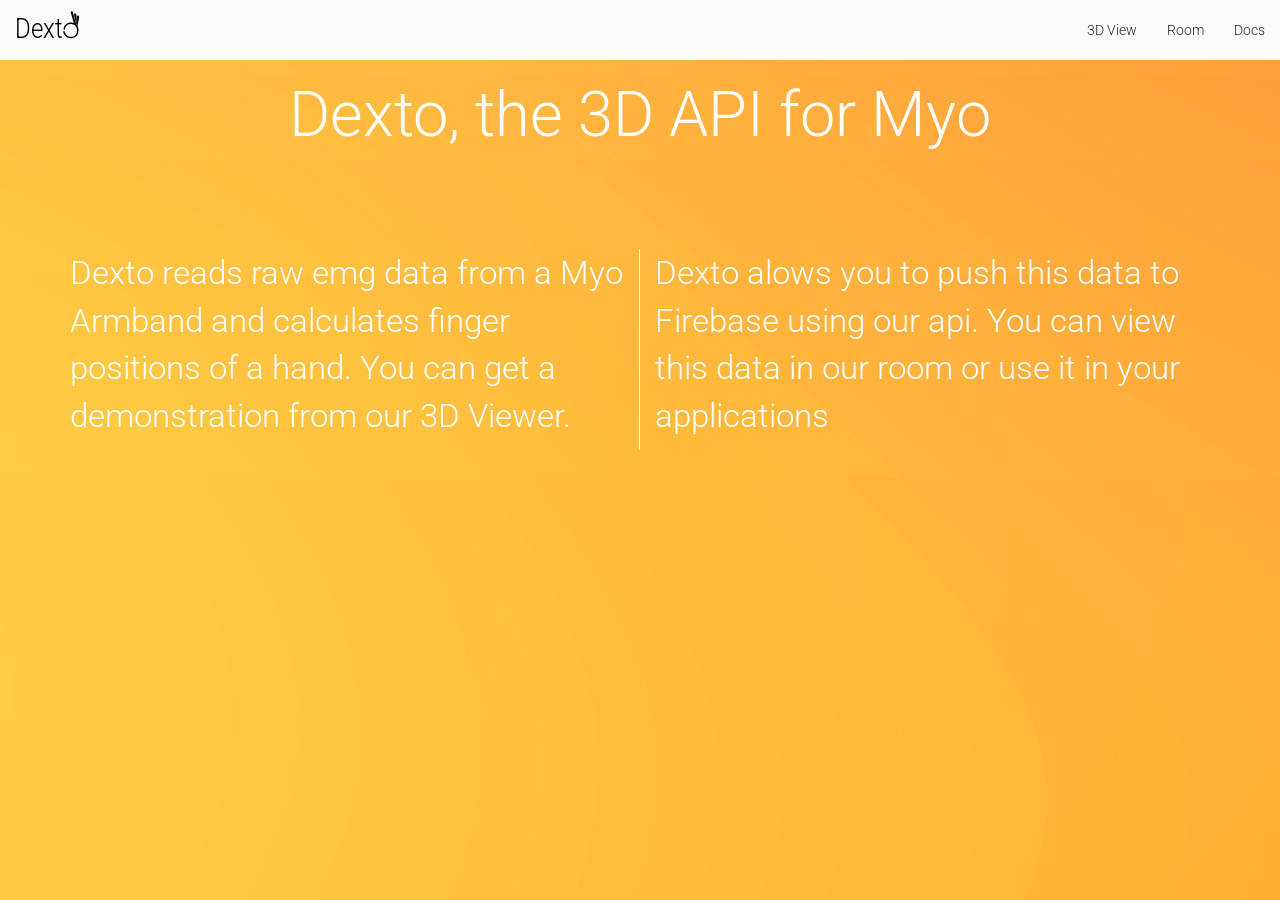
<file: index.html>
<!DOCTYPE html>
<html>
<head>
	<title>Dexto</title>
	<!-- Bootstrap Core CSS -->
	<link rel="stylesheet" href="css/bootstrap.min.css" type="text/css">
	<link rel="stylesheet" href="style/style.css" type="text/css">
	<link href="css/material-fullpalette.min.css" rel="stylesheet">
	<link href="css/ripples.min.css" rel="stylesheet">

	<!-- Custom Fonts -->
	<link href='http://fonts.googleapis.com/css?family=Roboto:400,300,100,500' rel='stylesheet' type='text/css'>
	<link href='http://fonts.googleapis.com/css?family=Titillium+Web:400,900' rel='stylesheet' type='text/css'>


	    <!-- Favicon -->
	    <link rel="apple-touch-icon" sizes="57x57" href="favicons/apple-touch-icon-57x57.png">
	    <link rel="apple-touch-icon" sizes="60x60" href="favicons/apple-touch-icon-60x60.png">
	    <link rel="apple-touch-icon" sizes="72x72" href="favicons/apple-touch-icon-72x72.png">
	    <link rel="apple-touch-icon" sizes="76x76" href="favicons/apple-touch-icon-76x76.png">
	    <link rel="apple-touch-icon" sizes="114x114" href="favicons/apple-touch-icon-114x114.png">
	    <link rel="apple-touch-icon" sizes="120x120" href="favicons/apple-touch-icon-120x120.png">
	    <link rel="apple-touch-icon" sizes="144x144" href="favicons/apple-touch-icon-144x144.png">
	    <link rel="apple-touch-icon" sizes="152x152" href="favicons/apple-touch-icon-152x152.png">
	    <link rel="apple-touch-icon" sizes="180x180" href="favicons/apple-touch-icon-180x180.png">
	    <link rel="icon" type="image/png" href="favicons/favicon-32x32.png" sizes="32x32">
	    <link rel="icon" type="image/png" href="favicons/android-chrome-192x192.png" sizes="192x192">
	    <link rel="icon" type="image/png" href="favicons/favicon-96x96.png" sizes="96x96">
	    <link rel="icon" type="image/png" href="favicons/favicon-16x16.png" sizes="16x16">
	    <link rel="manifest" href="favicons/manifest.json">
	    <meta name="msapplication-TileColor" content="#da532c">
	    <meta name="msapplication-TileImage" content="favicons/mstile-144x144.png">
	    <meta name="theme-color" content="#ffffff">

</head>
<body id="homePage">
	<div class="navbar navbar-material-grey-50">
		<div class="navbar-header">
			<button type="button" class="navbar-toggle" data-toggle="collapse" data-target=".navbar-material-light-blue-collapse">
				<span class="icon-bar"></span>
				<span class="icon-bar"></span>
				<span class="icon-bar"></span>
			</button>
			<a class="navbar-brand" href="index.html">
				<svg class="logo "width="1000" height="700" xmlns="http://www.w3.org/2000/svg">
                    <g style="pointer-events:all">
                        <title style="pointer-events: none" opacity="0.33">Layer 1</title>
                        <g transform="scale(0.75) translate(85, 120)">
                            <path id="svg_1" stroke-width="28" fill="none" transform="rotate(19.972639083862305 976.6520080566406,386.00401306152344)" stroke="#000" stroke-dasharray="none" d="M 863.881 451.986 C 907.695 534.924 996.002 522.891 1040.07 502.327 C 1084.12 481.763 1109.77 438.09 1112.87 395.911 C 1115.99 353.732 1098.48 311.887 1073.8 286.776 C 1049.12 261.665 1002.56 237.084 944.583 251.283 C 886.607 265.482 837.314 319.212 849.753 397.519"></path>
                            <rect fill="#000000" stroke-width="34.5" fill-opacity="null" x="833.8118204488372" y="393.1437904488373" width="28.51998" height="29.90532" id="svg_12" rx="100" stroke="null" stroke-dasharray="none"></rect>
                            <rect fill="#000000" stroke-width="34.5" fill-opacity="null" x="838.0596331698608" y="343.741813211441" width="29.28924" height="27.13573" id="svg_15" rx="100" stroke="null" stroke-dasharray="none" transform="rotate(-21.811731338500977 852.7042236328127,357.3096923828123) "></rect>
                            <path fill="none" stroke-width="37" id="svg_20" d="M1062.64404,276.11649C1071.87402,179.19489 1075.7218,46.11769 1077.95129,25.34825" transform="rotate(-19.12784194946289 1062.6440429687502,276.1164855957031) " stroke="#000000"></path>
                            <path fill="#000000" stroke-width="34.5" fill-opacity="null" id="svg_22" transform="rotate(-4.6022257804870605 1115.7620849609384,223.44752502441662) " d="M1090.07483,345.52222C1139.65735,152.79982 1139.91919,146.29593 1141.3197,128.37047C1142.72058,110.44506 1132.48645,103.0109 1124.94543,101.66435C1117.4043,100.31773 1105.97363,102.8904 1101.91992,125.68921L1090.07483,345.52222z" stroke="null"></path>
                            <path fill="#000000" stroke-width="34.5" fill-opacity="null" id="svg_23" transform="rotate(-16.22279167175293 1083.4732666015625,188.13410949707043) " d="M1056.44128,322.93054C1061.03247,309.26697 1098.82678,157.08517 1103.75842,132.89906C1108.69006,108.71293 1111.18469,101.87424 1110.34485,83.17556C1109.505,64.47782 1100.56714,55.53632 1093.46765,53.66569C1086.36755,51.795 1074.17139,57.56998 1069.84607,80.28957L1056.44128,322.93054z" stroke="null"></path>
                            <rect fill="#000000" stroke-width="34.5" fill-opacity="null" x="977.44415" y="19.73813" width="38.19279" height="40.82145" id="svg_24" rx="100" transform="rotate(-13.443306922912598 996.5410766601562,40.148872375488594) " stroke="null"></rect>
                        </g>
                        <text fill="#000000" stroke-width="0" stroke-opacity="null" fill-opacity="null" x="299.06222" y="423.604" id="svg_4" font-size="24" text-anchor="left" xml:space="preserve" transform="matrix(14.485477447509766,0,0,16.690256118774414,-4331.998919427395,-6589.662409633398) " stroke="#000" style="pointer-events: none">Dext</text>
                    </g>

                </svg>
				<!-- <svg class="logo" width="1100" height="550" xmlns="http://www.w3.org/2000/svg">
				<g>
				<title>background</title>
				<rect x="-1" y="-1" width="4002.015741" height="3002.011806" id="canvas_background" fill="none"/>
				<g id="canvasGrid" display="none">
				<rect id="svg_2" width="100%" height="100%" x="0" y="0" stroke-width="0" fill="url(#gridpattern)"/>
				</g>
				</g>
				<g>
				<title>Layer 1</title>
				<g transform="translate(90, 40) scale(.9)" id="svg_3">
				<path d="m784.228333,429.534729c56.002563,88.873108 132.835693,53.359619 156.224487,37.440613c23.388916,-15.919006 47.086426,-48.040588 49.683594,-85.514893c2.59729,-37.474365 -12.032837,-74.6521 -32.640381,-96.962158c-20.607666,-22.310059 -59.505493,-44.149841 -107.930664,-31.534485c-48.425171,12.615356 -74.006714,51.069641 -83.643677,103.070068" stroke="#000" id="svg_1" stroke-width="85.5" fill="none" transform="rotate(19.972639083862305 887.3317260742182,368.4058837890628) "/>
				<rect fill="#000000" stroke-width="34.5" fill-opacity="null" x="727.483377" y="354.750925" width="86.52987" height="83.91451" id="svg_12" rx="100"/>
				<rect fill="#000000" stroke-width="34.5" fill-opacity="null" x="735.175667" y="270.904835" width="87.2991" height="83.14528" id="svg_15" rx="100"/>
				<path fill="none" stroke-width="83.5" id="svg_20" d="m962.427551,288.844482c9.22998,-96.922058 13.077759,-229.999725 15.307251,-250.769165" transform="rotate(-20.608362197875977 962.427551269531,288.8444824218751) " stroke="#000000"/>
				<path fill="#000000" stroke-width="34.5" fill-opacity="null" id="svg_22" transform="rotate(-4.6022257804870605 1040.8013916015625,204.6736145019539) " d="m1010.857117,337.707764c57.799133,-210.024719 58.104309,-217.112518 59.737122,-236.647339c1.632813,-19.53479 -10.297119,-27.636383 -19.088013,-29.103851c-8.790649,-1.467499 -22.115601,1.33609 -26.841064,26.181824l-13.808044,239.569366z" stroke="null"/>
				<path fill="#000000" stroke-width="34.5" fill-opacity="null" id="svg_23" transform="rotate(-21.893924713134766 1005.001647949219,172.45169067382818) " stroke="null" d="m963.479919,308.930237c7.05188,-13.834045 65.105042,-167.915009 72.679993,-192.403015c7.574951,-24.488007 11.406982,-31.412018 10.117065,-50.343994c-1.290039,-18.931 -15.019043,-27.984039 -25.924011,-29.878021c-10.906128,-1.894012 -29.639038,3.953003 -36.283081,26.956024l-20.589966,245.669006z"/>
				<rect fill="#000000" stroke-width="34.5" fill-opacity="null" x="846.875177" y="9.145515" width="83.00902" height="76.40275" id="svg_24" rx="100" transform="rotate(-6.823371410369873 888.379699707031,47.34689331054667) "/>
				</g>
				<text fill="#000000" stroke-width="0" stroke-opacity="null" fill-opacity="null" x="298.910397" y="423.544088" id="svg_4" font-size="24" font-weight="900" font-family="'Titillium Web', sans-serif" text-anchor="left" xml:space="preserve" transform="matrix(14.485477447509766,0,0,16.690256118774414,-4331.998919427395,-6589.662409633398) " stroke="#000">Dext</text>
				</g>
				</svg> -->
				<div class="ripple-wrapper"></div>
			</a>
		</div>
		<div class="navbar-collapse collapse navbar-material-light-blue-collapse">
			<ul class="nav navbar-nav navbar-right">
				<li><a href="html/model.html">3D View</a></li>
				<li><a href="html/room.html">Room</a></li>
				<li><a href="html/docs.html">Docs</a></li>
			</ul>
		</div>
	</div>


	<div class="container description">
		<div class="row">
			<h1 id ="title-text">Dexto, the 3D API for Myo</h1>
		</div>
		<div class="homeinfo row" id="info-section">

			<div class=" sec1 col-md-6">
				<div class="leftsec">
					<p id="content">Dexto reads raw emg data from a Myo Armband and calculates finger positions of a hand. You can get a demonstration from our 3D Viewer.</p>
				</div>
			</div>

			<div class="col-md-6">
				<div class="rightsec">
					<p id="content">Dexto alows you to push this data to Firebase using our api. You can view this data in our room or use it in your applications</p>
				</div>
			</div>

		</div>
	</div>

	<!-- Libraries -->
	<script src="lib/jquery.min.js"></script>
	<script src="lib/bootstrap.min.js"></script>

	<!-- Material Design for Bootstrap -->
	<script src="js/material.min.js"></script>
	<script src="js/ripples.min.js"></script>
	<script>
	$.material.init();
	</script>


</body>
</html>
</file>
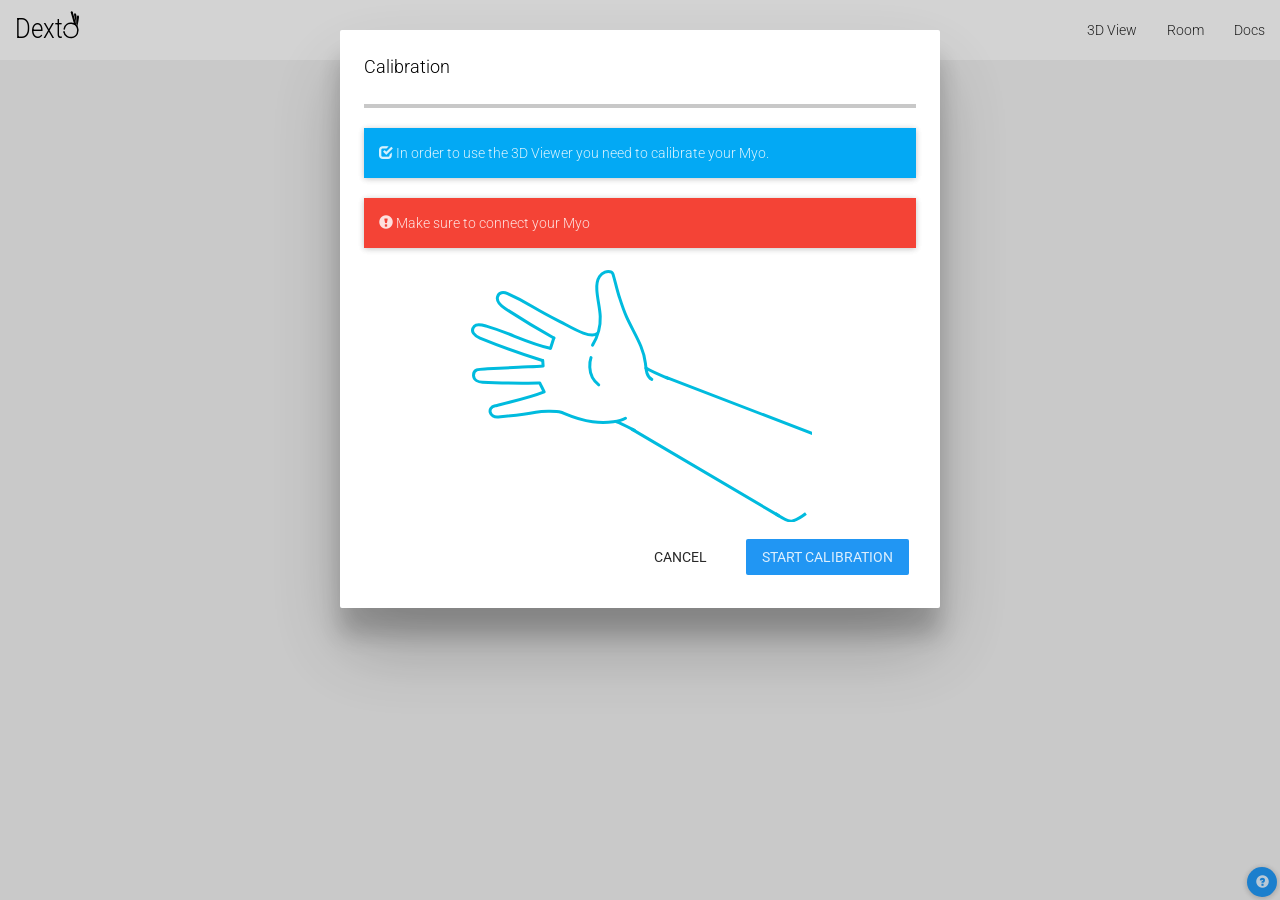
<file: html/Model.html>
<html>

<head>
    <title>Dexto</title>
    <!-- Bootstrap Core CSS -->
    <link rel="stylesheet" href="../css/bootstrap.min.css" type="text/css">
    <link href="../css/material-fullpalette.min.css" rel="stylesheet">
    <link href="../css/ripples.min.css" rel="stylesheet">

    <!-- Plugin CSS -->
    <link href='http://fonts.googleapis.com/css?family=Roboto:400,300,100,500' rel='stylesheet' type='text/css'>
    <link rel="stylesheet" href="../css/animate.min.css" type="text/css">

    <!-- Custom CSS -->
    <link rel="stylesheet" href="../style/model.css" type="text/css">


    <!-- Favicon -->
    <link rel="apple-touch-icon" sizes="57x57" href="../favicons/apple-touch-icon-57x57.png">
    <link rel="apple-touch-icon" sizes="60x60" href="../favicons/apple-touch-icon-60x60.png">
    <link rel="apple-touch-icon" sizes="72x72" href="../favicons/apple-touch-icon-72x72.png">
    <link rel="apple-touch-icon" sizes="76x76" href="../favicons/apple-touch-icon-76x76.png">
    <link rel="apple-touch-icon" sizes="114x114" href="../favicons/apple-touch-icon-114x114.png">
    <link rel="apple-touch-icon" sizes="120x120" href="../favicons/apple-touch-icon-120x120.png">
    <link rel="apple-touch-icon" sizes="144x144" href="../favicons/apple-touch-icon-144x144.png">
    <link rel="apple-touch-icon" sizes="152x152" href="../favicons/apple-touch-icon-152x152.png">
    <link rel="apple-touch-icon" sizes="180x180" href="../favicons/apple-touch-icon-180x180.png">
    <link rel="icon" type="image/png" href="../favicons/favicon-32x32.png" sizes="32x32">
    <link rel="icon" type="image/png" href="../favicons/android-chrome-192x192.png" sizes="192x192">
    <link rel="icon" type="image/png" href="../favicons/favicon-96x96.png" sizes="96x96">
    <link rel="icon" type="image/png" href="../favicons/favicon-16x16.png" sizes="16x16">
    <link rel="manifest" href="../favicons/manifest.json">
    <meta name="msapplication-TileColor" content="#da532c">
    <meta name="msapplication-TileImage" content="../favicons/mstile-144x144.png">
    <meta name="theme-color" content="#ffffff">

</head>

<body>
    <div class="navbar navbar-material-grey-50">
        <div class="navbar-header">
            <button type="button" class="navbar-toggle" data-toggle="collapse" data-target=".navbar-material-light-blue-collapse">
                <span class="icon-bar"></span>
                <span class="icon-bar"></span>
                <span class="icon-bar"></span>
            </button>
            <a class="navbar-brand" href="../index.html">
                <svg class="logo "width="1000" height="700" xmlns="http://www.w3.org/2000/svg">
                    <g style="pointer-events:all">
                        <title style="pointer-events: none" opacity="0.33">Layer 1</title>
                        <g transform="scale(0.75) translate(85, 120)">
                            <path id="svg_1" stroke-width="28" fill="none" transform="rotate(19.972639083862305 976.6520080566406,386.00401306152344)" stroke="#000" stroke-dasharray="none" d="M 863.881 451.986 C 907.695 534.924 996.002 522.891 1040.07 502.327 C 1084.12 481.763 1109.77 438.09 1112.87 395.911 C 1115.99 353.732 1098.48 311.887 1073.8 286.776 C 1049.12 261.665 1002.56 237.084 944.583 251.283 C 886.607 265.482 837.314 319.212 849.753 397.519"></path>
                            <rect fill="#000000" stroke-width="34.5" fill-opacity="null" x="833.8118204488372" y="393.1437904488373" width="28.51998" height="29.90532" id="svg_12" rx="100" stroke="null" stroke-dasharray="none"></rect>
                            <rect fill="#000000" stroke-width="34.5" fill-opacity="null" x="838.0596331698608" y="343.741813211441" width="29.28924" height="27.13573" id="svg_15" rx="100" stroke="null" stroke-dasharray="none" transform="rotate(-21.811731338500977 852.7042236328127,357.3096923828123) "></rect>
                            <path fill="none" stroke-width="37" id="svg_20" d="M1062.64404,276.11649C1071.87402,179.19489 1075.7218,46.11769 1077.95129,25.34825" transform="rotate(-19.12784194946289 1062.6440429687502,276.1164855957031) " stroke="#000000"></path>
                            <path fill="#000000" stroke-width="34.5" fill-opacity="null" id="svg_22" transform="rotate(-4.6022257804870605 1115.7620849609384,223.44752502441662) " d="M1090.07483,345.52222C1139.65735,152.79982 1139.91919,146.29593 1141.3197,128.37047C1142.72058,110.44506 1132.48645,103.0109 1124.94543,101.66435C1117.4043,100.31773 1105.97363,102.8904 1101.91992,125.68921L1090.07483,345.52222z" stroke="null"></path>
                            <path fill="#000000" stroke-width="34.5" fill-opacity="null" id="svg_23" transform="rotate(-16.22279167175293 1083.4732666015625,188.13410949707043) " d="M1056.44128,322.93054C1061.03247,309.26697 1098.82678,157.08517 1103.75842,132.89906C1108.69006,108.71293 1111.18469,101.87424 1110.34485,83.17556C1109.505,64.47782 1100.56714,55.53632 1093.46765,53.66569C1086.36755,51.795 1074.17139,57.56998 1069.84607,80.28957L1056.44128,322.93054z" stroke="null"></path>
                            <rect fill="#000000" stroke-width="34.5" fill-opacity="null" x="977.44415" y="19.73813" width="38.19279" height="40.82145" id="svg_24" rx="100" transform="rotate(-13.443306922912598 996.5410766601562,40.148872375488594) " stroke="null"></rect>
                        </g>
                        <text fill="#000000" stroke-width="0" stroke-opacity="null" fill-opacity="null" x="299.06222" y="423.604" id="svg_4" font-size="24" text-anchor="left" xml:space="preserve" transform="matrix(14.485477447509766,0,0,16.690256118774414,-4331.998919427395,-6589.662409633398) " stroke="#000" style="pointer-events: none">Dext</text>
                    </g>

                </svg>
                <!-- <svg class="logo" width="1100" height="550" xmlns="http://www.w3.org/2000/svg">
                <g>
                <title>background</title>
                <rect x="-1" y="-1" width="4002.015741" height="3002.011806" id="canvas_background" fill="none"/>
                <g id="canvasGrid" display="none">
                <rect id="svg_2" width="100%" height="100%" x="0" y="0" stroke-width="0" fill="url(#gridpattern)"/>
                </g>
                </g>
                <g>
                <title>Layer 1</title>
                <g transform="translate(90, 40) scale(.9)" id="svg_3">
                <path d="m784.228333,429.534729c56.002563,88.873108 132.835693,53.359619 156.224487,37.440613c23.388916,-15.919006 47.086426,-48.040588 49.683594,-85.514893c2.59729,-37.474365 -12.032837,-74.6521 -32.640381,-96.962158c-20.607666,-22.310059 -59.505493,-44.149841 -107.930664,-31.534485c-48.425171,12.615356 -74.006714,51.069641 -83.643677,103.070068" stroke="#000" id="svg_1" stroke-width="85.5" fill="none" transform="rotate(19.972639083862305 887.3317260742182,368.4058837890628) "/>
                <rect fill="#000000" stroke-width="34.5" fill-opacity="null" x="727.483377" y="354.750925" width="86.52987" height="83.91451" id="svg_12" rx="100"/>
                <rect fill="#000000" stroke-width="34.5" fill-opacity="null" x="735.175667" y="270.904835" width="87.2991" height="83.14528" id="svg_15" rx="100"/>
                <path fill="none" stroke-width="83.5" id="svg_20" d="m962.427551,288.844482c9.22998,-96.922058 13.077759,-229.999725 15.307251,-250.769165" transform="rotate(-20.608362197875977 962.427551269531,288.8444824218751) " stroke="#000000"/>
                <path fill="#000000" stroke-width="34.5" fill-opacity="null" id="svg_22" transform="rotate(-4.6022257804870605 1040.8013916015625,204.6736145019539) " d="m1010.857117,337.707764c57.799133,-210.024719 58.104309,-217.112518 59.737122,-236.647339c1.632813,-19.53479 -10.297119,-27.636383 -19.088013,-29.103851c-8.790649,-1.467499 -22.115601,1.33609 -26.841064,26.181824l-13.808044,239.569366z" stroke="null"/>
                <path fill="#000000" stroke-width="34.5" fill-opacity="null" id="svg_23" transform="rotate(-21.893924713134766 1005.001647949219,172.45169067382818) " stroke="null" d="m963.479919,308.930237c7.05188,-13.834045 65.105042,-167.915009 72.679993,-192.403015c7.574951,-24.488007 11.406982,-31.412018 10.117065,-50.343994c-1.290039,-18.931 -15.019043,-27.984039 -25.924011,-29.878021c-10.906128,-1.894012 -29.639038,3.953003 -36.283081,26.956024l-20.589966,245.669006z"/>
                <rect fill="#000000" stroke-width="34.5" fill-opacity="null" x="846.875177" y="9.145515" width="83.00902" height="76.40275" id="svg_24" rx="100" transform="rotate(-6.823371410369873 888.379699707031,47.34689331054667) "/>
                </g>
                <text fill="#000000" stroke-width="0" stroke-opacity="null" fill-opacity="null" x="298.910397" y="423.544088" id="svg_4" font-size="24" font-weight="900" font-family="'Titillium Web', sans-serif" text-anchor="left" xml:space="preserve" transform="matrix(14.485477447509766,0,0,16.690256118774414,-4331.998919427395,-6589.662409633398) " stroke="#000">Dext</text>
                </g>
                </svg> -->
                <div class="ripple-wrapper"></div>
            </a>
        </div>
        <div class="navbar-collapse collapse navbar-material-light-blue-collapse">
            <ul class="nav navbar-nav navbar-right">
                <li><a href="">3D View</a></li>
                <li><a href="../html/room.html">Room</a></li>
                <li><a href="../html/docs.html">Docs</a></li>
            </ul>
        </div>
    </div>

    <div class="modal fade" id="startModal" tabindex="-1" role="dialog" aria-labelledby="startModalLabel">
        <div class="modal-dialog" role="document">
            <div class="modal-content">
                <div class="modal-header">

                    <h4 class="modal-title" id="startModalLabel">Calibration</h4>
                </div>
                <div class="modal-body">
                    <div id="totalProg" class="progress">
                        <div id="progress" class="progress-bar" role="progressbar" aria-valuenow="60" aria-valuemin="0" aria-valuemax="100" style="width: 0%;">
                            <span class="sr-only">0% Complete</span>
                        </div>
                    </div>
                    <div class="alert alert-info shadow-z-1" role="alert">
                        <span class="glyphicon glyphicon-check" aria-hidden="true"></span>
                        <span class="sr-only">Error:</span> In order to use the 3D Viewer you need to calibrate your Myo.
                    </div>
                    <div id="myo-connect" class="alert alert-danger shadow-z-1" role="alert">
                        <span id="myo-connect-icon" class="glyphicon glyphicon-exclamation-sign" aria-hidden="true"></span>
                        <span class="sr-only">Error:</span>
                        <span class="myo-connect-desc">Make sure to connect your Myo</span>
                    </div>

                    <center>
                        <svg width="343" height="254" xmlns="http://www.w3.org/2000/svg">
                            <!-- Created with Method Draw - http://github.com/duopixel/Method-Draw/ -->

                            <g>
                                <title>background</title>
                                <rect x="-1" y="-1" width="345" height="256" id="canvas_background" fill="none"/>
                            </g>
                            <g>
                                <title>Layer 1</title>
                                <path id="svg_28" d="m182.83943,111.42042c-5.5,-2.6 -5.79999,-10.1 -6.40002,-16.1c-1.79999,-16.9 -12.29999,-31.40003 -19.09998,-46.90002c-2.90002,-6.5 -5,-13.20001 -7.20001,-20c-2,-5.89999 -4.39996,-16.70001 -6,-21.80002c-0.70001,-2 -1.59998,-2.39999 -1.59998,-2.39999c-4.20001,-2 -9.40002,0.39999 -12,4.30002c-2.60004,3.89999 -3.00002,8.79999 -2.7,13.5c0.49998,8.89999 2.99999,17.5 3.40002,26.29999c0.39995,10.1 -2.40001,20.1 -7.70004,28.79998" stroke-miterlimit="10" stroke-linejoin="round" stroke-linecap="round" stroke-width="3" stroke="#00BBDE" fill="none"/>
                                <path id="svg_29" d="m84.83942,70.02042c-16.2,-9.10001 -32.8,-19.10001 -48.39999,-29.29999c-3.9,-2.60001 -9.10001,-6.30002 -8,-11.5c1.29999,-5.20001 6,-5.40002 10.19998,-3.5c8.60001,3.79999 17.10001,8.19998 25.5,13.19998c9,5.4 16.5,9.30002 27.30001,14.9c11.19997,5.80001 29.89999,17.40002 36.59999,11.80001" stroke-miterlimit="10" stroke-linejoin="round" stroke-linecap="round" stroke-width="3" stroke="#00BBDE" fill="none"/>
                                <path id="svg_30" d="m84.83942,70.02042c-0.8,2.20001 -2.5,8.10001 -3.3,10.20001" stroke-miterlimit="10" stroke-linejoin="round" stroke-linecap="round" stroke-width="3" stroke="#00BBDE" fill="none"/>
                                <path id="svg_31" d="m81.13942,80.22044c-22.10002,-4.8 -41.7,-15.8 -63.8,-22.10001c-3.30002,-0.89999 -9.40002,-2.69998 -12,0.10001c-4.70001,5.20001 0.5,9.70002 5.59998,11.79999c20.70001,8.40002 41.20001,15.80003 62.5,22.5" stroke-miterlimit="10" stroke-linejoin="round" stroke-linecap="round" stroke-width="3" stroke="#00BBDE" fill="none"/>
                                <path id="svg_32" d="m73.73944,92.62041c0.1,1.30003 0.29996,4.10001 0.39999,5.4c-8.39996,0.80002 -16.7,0.70001 -24.79999,1.20001c-10.20001,0.70001 -25.79999,1.39999 -30.79999,1.60001c-7.30001,0.29998 -14.40002,-0.5 -14,6.89999c0.29999,4.39999 4.79999,6.29999 9,6.5c20.5,1.29999 38.3,0.89999 55.7,0.89999l1.6,0c1,2.20002 3.3,6.5 4.3,8.80003c-15.79999,6.39999 -43.5,12.39999 -49.09998,13.89999c-8.40002,2 -5.40002,12.19998 3.4,11.19998c13.6,-1.3 23.79999,-2.19998 37.4,-4.8c8.10001,-1.60001 21.29998,-1 25.20002,0c2.09998,0.5 15.3,7.5 31.5,9.5c16.20004,2.10002 28.39995,-1 32.89999,-3.5" stroke-miterlimit="10" stroke-linejoin="round" stroke-linecap="round" stroke-width="3" stroke="#00BBDE" fill="none"/>
                                <path id="svg_33" d="m199.43941,110.52042c-9.5,-3.89999 -18.59998,-8.10001 -22.5,-10.5" stroke-miterlimit="10" stroke-linejoin="round" stroke-linecap="round" stroke-width="3" fill="none" stroke="#00BBDE"/>
                                <path id="svg_34" d="m147.53944,153.92041c3.29999,0.89999 11.40001,5.10001 18.20001,8.60001" stroke-miterlimit="10" stroke-linejoin="round" stroke-linecap="round" stroke-width="3" stroke="#00BBDE" fill="none"/>
                                <path id="svg_35" d="m122.03944,89.62041c0,0 -5.89999,16.60001 7.70005,27.30003" stroke-miterlimit="10" stroke-linejoin="round" stroke-linecap="round" stroke-width="3" stroke="#00BBDE" fill="none"/>
                                <line transform="rotate(-0.802534282207489 236.3394317626969,204.5204162597661) " stroke-linecap="round" stroke-linejoin="round" id="svg_44" y2="248.64771" x2="308.90782" y1="160.39314" x1="163.77102" fill-opacity="null" stroke-opacity="null" stroke-width="3" fill="none" stroke="#00BBDE"/>
                                <line transform="rotate(-0.802534282207489 270.3394165039063,137.5204162597644) " stroke-linecap="round" stroke-linejoin="round" id="svg_46" y2="166.6492" x2="343.11791" y1="108.39166" x1="197.56093" fill-opacity="null" stroke-opacity="null" stroke-width="3" fill="none" stroke="#00BBDE"/>
                                <path id="svg_3" d="m306.52655,245.20975c4,3 13,9 17,8c4,-1 6.84818,-2.21956 13.5,-7" fill-opacity="null" stroke-opacity="null" stroke-width="3" stroke="#00BBDE" fill="none" transform="rotate(-1.7782862186431885 315.0265502929663,249.26528930663994) "/>
                            </g>
                            <g class="myoStart">
                                <title>Layer 2</title>
                                <g transform="rotate(-22.668537139892578 266.3624572753907,171.6850738525391) " id="svg_1" stroke="null">
                                    <path fill="none" stroke-width="3" stroke-linecap="round" stroke-linejoin="round" stroke-miterlimit="10" d="m260.72644,169.74007c5.55014,1.07527 5.07462,8.33253 -0.57489,8.77373c-5.55008,-1.07532 -5.132,-8.28145 0.57489,-8.77373z" id="svg_2" stroke="#00BBDE"/>
                                    <g transform="matrix(0.9310254768758562,0.30341844876503754,-0.30578573629166794,0.9238177992872552,68.87476159977444,-73.25795158138024) " id="svg_4" stroke="null">
                                        <g transform="matrix(0.39240928503939787,-0.6821318691779974,0.6712029906920159,0.3987986984544735,46.77552171978908,299.9677520991358) " id="svg_5" stroke="null">
                                            <g id="svg_6" stroke="null">
                                                <path fill="none" stroke-width="3" stroke-linecap="round" stroke-linejoin="round" stroke-miterlimit="10" d="m290.27402,206.70255c-1.60004,0 -11.29999,0 -15.89996,0l-4.60004,0" id="svg_7" stroke="#0e0e0e"/>
                                                <path fill="none" stroke-width="3" stroke-linecap="round" stroke-linejoin="round" stroke-miterlimit="10" d="m313.27402,202.10254c0,3.39996 1.20001,4.10001 3.39996,4.10001s13.30005,-0.5 16,-0.60001c2.60004,-0.10004 3.10004,-2.40002 2.90002,-4.89999c-0.10001,-2.50003 -1.90002,-22.40001 -1.90002,-22.40001l0,-16.89996c0,0 2,-21.90009 2,-25.00008c0,-3.10005 -1.49994,-4 -2.79999,-4.10005c-1.20001,-0.10001 -14.69995,-0.7 -17.09998,-0.79999c-2.39996,-0.09998 -2.70001,1.40002 -2.70001,2.79999l0.20001,67.80008l0,0l0,0.00003l0,-0.00002z" id="svg_8" stroke="#0e0e0e"/>
                                                <line fill="none" stroke-width="3" stroke-linecap="round" stroke-linejoin="round" stroke-miterlimit="10" x1="290.87395" y1="131.00255" x2="290.87395" y2="206.70255" id="svg_9" stroke="#0e0e0e"/>
                                                <path fill="none" stroke-width="3" stroke-linecap="round" stroke-linejoin="round" stroke-miterlimit="10" d="m315.47403,131.60243c0,0 -8.89996,0.20004 -9.79999,0.20004c-0.90002,0 -2.40002,0 -2.5,3.60001l-3,7.79999c0,0 -3.20001,0.70004 -5.40002,-3.2c-0.39996,-0.8 -0.69995,-3.89996 -0.69995,-5.19998s-1.10004,-3.80002 -4,-3.80002c-1.70001,0 -11.5,0 -15.80005,0l-4.5,0" id="svg_10" stroke="#0e0e0e"/>
                                                <line fill="none" stroke-width="3" stroke-linecap="round" stroke-linejoin="round" stroke-miterlimit="10" x1="290.87395" y1="131.00255" x2="290.87395" y2="205.10255" id="svg_11" stroke="#0e0e0e"/>
                                            </g>
                                        </g>
                                        <path fill="none" stroke-width="3" stroke-linecap="round" stroke-linejoin="round" stroke-miterlimit="10" d="m308.60968,167.79643c0,0 -5.48752,8.91284 -6.14328,9.89615c-0.65573,0.98332 -3.18976,-0.24768 -4.37009,-0.85744s-7.89334,-3.50003 -7.89334,-3.50003l2.8035,6.24213" id="svg_12" stroke="#0e0e0e"/>
                                    </g>
                                    <g id="svg_13" transform="matrix(0.5739292375989248,-0.5111013456600678,0.5029601308504749,0.5720727062070587,-15.394199785368869,215.7421302331087) " stroke="null">
                                        <g id="svg_14" stroke="null">
                                            <g id="svg_15" stroke="null">
                                                <path fill="none" stroke-width="3" stroke-linecap="round" stroke-linejoin="round" stroke-miterlimit="10" d="m286.96201,240.47725c1.60004,0 11.29999,0 15.90002,0l4.5,0" id="svg_16" stroke="#0e0e0e"/>
                                                <path fill="none" stroke-width="3" stroke-linecap="round" stroke-linejoin="round" stroke-miterlimit="10" d="m264.06204,235.87724c0,3.39996 -1.20001,4.10001 -3.39996,4.10001s-13.29991,-0.5 -15.99986,-0.60001c-2.60004,-0.10004 -3.10005,-2.40002 -2.90001,-4.89999c0.09998,-2.50003 1.90001,-22.40001 1.90001,-22.40001l0,-16.89995c0,0 -2,-21.89999 -2,-25c0,-3.10005 1.5,-4 2.79999,-4.10005c1.20001,-0.10002 14.69987,-0.7 17.09984,-0.79999c2.39996,-0.09999 2.70001,1.40001 2.70001,2.79999l-0.20001,67.80002l0,0l0,0l0,-0.00002z" id="svg_17" stroke="#0e0e0e"/>
                                                <line fill="none" stroke-width="3" stroke-linecap="round" stroke-linejoin="round" stroke-miterlimit="10" x1="286.36199" y1="164.77724" x2="286.36199" y2="240.47724" id="svg_18" stroke="#0e0e0e"/>
                                                <path fill="none" stroke-width="3" stroke-linecap="round" stroke-linejoin="round" stroke-miterlimit="10" d="m261.76205,165.37721c0,0 8.90002,0.20004 9.79999,0.20004c0.90002,0 2.40002,0 2.5,3.60001l3,7.79999c0,0 3.20001,0.70001 5.40002,-3.2c0.39996,-0.8 0.69995,-3.89996 0.69995,-5.19998s1.10004,-3.80002 4,-3.80002c1.70001,0 11.50006,0 15.80005,0l4.5,0" id="svg_19" stroke="#0e0e0e"/>
                                                <line fill="none" stroke-width="3" stroke-linecap="round" stroke-linejoin="round" stroke-miterlimit="10" x1="286.36199" y1="164.77724" x2="286.36199" y2="238.87724" id="svg_20" stroke="#0e0e0e"/>
                                            </g>
                                        </g>
                                        <path fill="none" stroke-width="3" stroke-linecap="round" stroke-linejoin="round" stroke-miterlimit="10" d="m262.86203,240.07726c0,0 13.29999,-0.39998 14.79999,-0.5c1.5,-0.10002 1.80005,-3.69998 1.90002,-5.39998c0.09998,-1.69998 1.29999,-11 1.29999,-11l5,7.09999" id="svg_21" stroke="#0e0e0e"/>
                                    </g>
                                </g>
                            </g>
                        </svg>
                    </center>
                    <div class="modal-footer">
                        <!--<button type="button" class="btn btn-default" data-dismiss="modal">Close</button>-->
                        <a id="cancel" href="../index.html" type="button" class="btn btn-primart">Cancel</a>
                        <button id="startCalib" type="button" class="btn btn-material-blue"><a title="Please connect your Myo" style="text-decoration: none; color: rgba(255,255,255,0.84)">Start Calibration</a></button>
                    </div>
                </div>
            </div>
        </div>
    </div>

    <div class="modal fade" id="calibModal" tabindex="-1" role="dialog" aria-labelledby="calibModalLabel">
        <div class="modal-dialog" role="document">
            <div class="modal-content">
                <div class="modal-header">

                    <h4 class="modal-title" id="calibModalLabel">Calibration</h4>
                </div>
                <div class="modal-body">
                    <h5 id="progTxt">Calibration Progress</h5>
                    <div id="totalProg" class="progress">
                        <div id="progress" class="progress-bar" role="progressbar" aria-valuenow="60" aria-valuemin="0" aria-valuemax="100" style="width: 0%;">
                            <span class="sr-only">0% Complete</span>
                        </div>
                    </div>
                    <div class="alert alert-info shadow-z-1" role="alert">
                        <span id="calibText">Make your hand flat and raise it above any surfaces then wait a few seconds</span>
                    </div>
                    <div id="myo-connect-calib" class="alert alert-danger shadow-z-1" role="alert">
                        <span class="glyphicon glyphicon-exclamation-sign" aria-hidden="true"></span>
                        <span class="sr-only">Error:</span> Make sure to connect your Myo
                    </div>
                </div>
                <center>
                    <svg width="343" height="254" xmlns="http://www.w3.org/2000/svg">
                        <!-- Created with Method Draw - http://github.com/duopixel/Method-Draw/ -->

                        <g>
                            <title>background</title>
                            <rect x="-1" y="-1" width="345" height="256" id="canvas_background" fill="none"/>
                        </g>
                        <g>
                            <title>Layer 1</title>
                            <path id="svg_28" d="m182.83943,111.42042c-5.5,-2.6 -5.79999,-10.1 -6.40002,-16.1c-1.79999,-16.9 -12.29999,-31.40003 -19.09998,-46.90002c-2.90002,-6.5 -5,-13.20001 -7.20001,-20c-2,-5.89999 -4.39996,-16.70001 -6,-21.80002c-0.70001,-2 -1.59998,-2.39999 -1.59998,-2.39999c-4.20001,-2 -9.40002,0.39999 -12,4.30002c-2.60004,3.89999 -3.00002,8.79999 -2.7,13.5c0.49998,8.89999 2.99999,17.5 3.40002,26.29999c0.39995,10.1 -2.40001,20.1 -7.70004,28.79998" stroke-miterlimit="10" stroke-linejoin="round" stroke-linecap="round" stroke-width="3" stroke="#00BBDE" fill="none"/>
                            <path id="svg_29" d="m84.83942,70.02042c-16.2,-9.10001 -32.8,-19.10001 -48.39999,-29.29999c-3.9,-2.60001 -9.10001,-6.30002 -8,-11.5c1.29999,-5.20001 6,-5.40002 10.19998,-3.5c8.60001,3.79999 17.10001,8.19998 25.5,13.19998c9,5.4 16.5,9.30002 27.30001,14.9c11.19997,5.80001 29.89999,17.40002 36.59999,11.80001" stroke-miterlimit="10" stroke-linejoin="round" stroke-linecap="round" stroke-width="3" stroke="#00BBDE" fill="none"/>
                            <path id="svg_30" d="m84.83942,70.02042c-0.8,2.20001 -2.5,8.10001 -3.3,10.20001" stroke-miterlimit="10" stroke-linejoin="round" stroke-linecap="round" stroke-width="3" stroke="#00BBDE" fill="none"/>
                            <path id="svg_31" d="m81.13942,80.22044c-22.10002,-4.8 -41.7,-15.8 -63.8,-22.10001c-3.30002,-0.89999 -9.40002,-2.69998 -12,0.10001c-4.70001,5.20001 0.5,9.70002 5.59998,11.79999c20.70001,8.40002 41.20001,15.80003 62.5,22.5" stroke-miterlimit="10" stroke-linejoin="round" stroke-linecap="round" stroke-width="3" stroke="#00BBDE" fill="none"/>
                            <path id="svg_32" d="m73.73944,92.62041c0.1,1.30003 0.29996,4.10001 0.39999,5.4c-8.39996,0.80002 -16.7,0.70001 -24.79999,1.20001c-10.20001,0.70001 -25.79999,1.39999 -30.79999,1.60001c-7.30001,0.29998 -14.40002,-0.5 -14,6.89999c0.29999,4.39999 4.79999,6.29999 9,6.5c20.5,1.29999 38.3,0.89999 55.7,0.89999l1.6,0c1,2.20002 3.3,6.5 4.3,8.80003c-15.79999,6.39999 -43.5,12.39999 -49.09998,13.89999c-8.40002,2 -5.40002,12.19998 3.4,11.19998c13.6,-1.3 23.79999,-2.19998 37.4,-4.8c8.10001,-1.60001 21.29998,-1 25.20002,0c2.09998,0.5 15.3,7.5 31.5,9.5c16.20004,2.10002 28.39995,-1 32.89999,-3.5" stroke-miterlimit="10" stroke-linejoin="round" stroke-linecap="round" stroke-width="3" stroke="#00BBDE" fill="none"/>
                            <path id="svg_33" d="m199.43941,110.52042c-9.5,-3.89999 -18.59998,-8.10001 -22.5,-10.5" stroke-miterlimit="10" stroke-linejoin="round" stroke-linecap="round" stroke-width="3" fill="none" stroke="#00BBDE"/>
                            <path id="svg_34" d="m147.53944,153.92041c3.29999,0.89999 11.40001,5.10001 18.20001,8.60001" stroke-miterlimit="10" stroke-linejoin="round" stroke-linecap="round" stroke-width="3" stroke="#00BBDE" fill="none"/>
                            <path id="svg_35" d="m122.03944,89.62041c0,0 -5.89999,16.60001 7.70005,27.30003" stroke-miterlimit="10" stroke-linejoin="round" stroke-linecap="round" stroke-width="3" stroke="#00BBDE" fill="none"/>
                            <line transform="rotate(-0.802534282207489 236.3394317626969,204.5204162597661) " stroke-linecap="round" stroke-linejoin="round" id="svg_44" y2="248.64771" x2="308.90782" y1="160.39314" x1="163.77102" fill-opacity="null" stroke-opacity="null" stroke-width="3" fill="none" stroke="#00BBDE"/>
                            <line transform="rotate(-0.802534282207489 270.3394165039063,137.5204162597644) " stroke-linecap="round" stroke-linejoin="round" id="svg_46" y2="166.6492" x2="343.11791" y1="108.39166" x1="197.56093" fill-opacity="null" stroke-opacity="null" stroke-width="3" fill="none" stroke="#00BBDE"/>
                            <path id="svg_3" d="m306.52655,245.20975c4,3 13,9 17,8c4,-1 6.84818,-2.21956 13.5,-7" fill-opacity="null" stroke-opacity="null" stroke-width="3" stroke="#00BBDE" fill="none" transform="rotate(-1.7782862186431885 315.0265502929663,249.26528930663994) "/>
                        </g>
                        <g class="myoStart">
                            <title>Layer 2</title>
                            <g transform="rotate(-22.668537139892578 266.3624572753907,171.6850738525391) " id="svg_1" stroke="null">
                                <path fill="none" stroke-width="3" stroke-linecap="round" stroke-linejoin="round" stroke-miterlimit="10" d="m260.72644,169.74007c5.55014,1.07527 5.07462,8.33253 -0.57489,8.77373c-5.55008,-1.07532 -5.132,-8.28145 0.57489,-8.77373z" id="svg_2" stroke="#00BBDE"/>
                                <g transform="matrix(0.9310254768758562,0.30341844876503754,-0.30578573629166794,0.9238177992872552,68.87476159977444,-73.25795158138024) " id="svg_4" stroke="null">
                                    <g transform="matrix(0.39240928503939787,-0.6821318691779974,0.6712029906920159,0.3987986984544735,46.77552171978908,299.9677520991358) " id="svg_5" stroke="null">
                                        <g id="svg_6" stroke="null">
                                            <path fill="none" stroke-width="3" stroke-linecap="round" stroke-linejoin="round" stroke-miterlimit="10" d="m290.27402,206.70255c-1.60004,0 -11.29999,0 -15.89996,0l-4.60004,0" id="svg_7" stroke="#0e0e0e"/>
                                            <path fill="none" stroke-width="3" stroke-linecap="round" stroke-linejoin="round" stroke-miterlimit="10" d="m313.27402,202.10254c0,3.39996 1.20001,4.10001 3.39996,4.10001s13.30005,-0.5 16,-0.60001c2.60004,-0.10004 3.10004,-2.40002 2.90002,-4.89999c-0.10001,-2.50003 -1.90002,-22.40001 -1.90002,-22.40001l0,-16.89996c0,0 2,-21.90009 2,-25.00008c0,-3.10005 -1.49994,-4 -2.79999,-4.10005c-1.20001,-0.10001 -14.69995,-0.7 -17.09998,-0.79999c-2.39996,-0.09998 -2.70001,1.40002 -2.70001,2.79999l0.20001,67.80008l0,0l0,0.00003l0,-0.00002z" id="svg_8" stroke="#0e0e0e"/>
                                            <line fill="none" stroke-width="3" stroke-linecap="round" stroke-linejoin="round" stroke-miterlimit="10" x1="290.87395" y1="131.00255" x2="290.87395" y2="206.70255" id="svg_9" stroke="#0e0e0e"/>
                                            <path fill="none" stroke-width="3" stroke-linecap="round" stroke-linejoin="round" stroke-miterlimit="10" d="m315.47403,131.60243c0,0 -8.89996,0.20004 -9.79999,0.20004c-0.90002,0 -2.40002,0 -2.5,3.60001l-3,7.79999c0,0 -3.20001,0.70004 -5.40002,-3.2c-0.39996,-0.8 -0.69995,-3.89996 -0.69995,-5.19998s-1.10004,-3.80002 -4,-3.80002c-1.70001,0 -11.5,0 -15.80005,0l-4.5,0" id="svg_10" stroke="#0e0e0e"/>
                                            <line fill="none" stroke-width="3" stroke-linecap="round" stroke-linejoin="round" stroke-miterlimit="10" x1="290.87395" y1="131.00255" x2="290.87395" y2="205.10255" id="svg_11" stroke="#0e0e0e"/>
                                        </g>
                                    </g>
                                    <path fill="none" stroke-width="3" stroke-linecap="round" stroke-linejoin="round" stroke-miterlimit="10" d="m308.60968,167.79643c0,0 -5.48752,8.91284 -6.14328,9.89615c-0.65573,0.98332 -3.18976,-0.24768 -4.37009,-0.85744s-7.89334,-3.50003 -7.89334,-3.50003l2.8035,6.24213" id="svg_12" stroke="#0e0e0e"/>
                                </g>
                                <g id="svg_13" transform="matrix(0.5739292375989248,-0.5111013456600678,0.5029601308504749,0.5720727062070587,-15.394199785368869,215.7421302331087) " stroke="null">
                                    <g id="svg_14" stroke="null">
                                        <g id="svg_15" stroke="null">
                                            <path fill="none" stroke-width="3" stroke-linecap="round" stroke-linejoin="round" stroke-miterlimit="10" d="m286.96201,240.47725c1.60004,0 11.29999,0 15.90002,0l4.5,0" id="svg_16" stroke="#0e0e0e"/>
                                            <path fill="none" stroke-width="3" stroke-linecap="round" stroke-linejoin="round" stroke-miterlimit="10" d="m264.06204,235.87724c0,3.39996 -1.20001,4.10001 -3.39996,4.10001s-13.29991,-0.5 -15.99986,-0.60001c-2.60004,-0.10004 -3.10005,-2.40002 -2.90001,-4.89999c0.09998,-2.50003 1.90001,-22.40001 1.90001,-22.40001l0,-16.89995c0,0 -2,-21.89999 -2,-25c0,-3.10005 1.5,-4 2.79999,-4.10005c1.20001,-0.10002 14.69987,-0.7 17.09984,-0.79999c2.39996,-0.09999 2.70001,1.40001 2.70001,2.79999l-0.20001,67.80002l0,0l0,0l0,-0.00002z" id="svg_17" stroke="#0e0e0e"/>
                                            <line fill="none" stroke-width="3" stroke-linecap="round" stroke-linejoin="round" stroke-miterlimit="10" x1="286.36199" y1="164.77724" x2="286.36199" y2="240.47724" id="svg_18" stroke="#0e0e0e"/>
                                            <path fill="none" stroke-width="3" stroke-linecap="round" stroke-linejoin="round" stroke-miterlimit="10" d="m261.76205,165.37721c0,0 8.90002,0.20004 9.79999,0.20004c0.90002,0 2.40002,0 2.5,3.60001l3,7.79999c0,0 3.20001,0.70001 5.40002,-3.2c0.39996,-0.8 0.69995,-3.89996 0.69995,-5.19998s1.10004,-3.80002 4,-3.80002c1.70001,0 11.50006,0 15.80005,0l4.5,0" id="svg_19" stroke="#0e0e0e"/>
                                            <line fill="none" stroke-width="3" stroke-linecap="round" stroke-linejoin="round" stroke-miterlimit="10" x1="286.36199" y1="164.77724" x2="286.36199" y2="238.87724" id="svg_20" stroke="#0e0e0e"/>
                                        </g>
                                    </g>
                                    <path fill="none" stroke-width="3" stroke-linecap="round" stroke-linejoin="round" stroke-miterlimit="10" d="m262.86203,240.07726c0,0 13.29999,-0.39998 14.79999,-0.5c1.5,-0.10002 1.80005,-3.69998 1.90002,-5.39998c0.09998,-1.69998 1.29999,-11 1.29999,-11l5,7.09999" id="svg_21" stroke="#0e0e0e"/>
                                </g>
                            </g>
                        </g>
                    </svg>
                </center>
                <div class="modal-footer">
                    <h4 id="timeLeft" style="float: left; margin-top: 20px; margin-left: 20px;"></h4>
                    <a id="cancel" href="../index.html" type="button" class="btn ">Cancel</a>
                    <button id="NextCalib" type="button" class="btn btn-material-blue">Calibrate</button>
                </div>
            </div>
        </div>
    </div>
    <div id="container">
        <button id="model-info-btn" class="btn btn-fab btn-raised btn-material-blue" data-toggle="modal" data-target="#complete-dialog" style="position: absolute; bottom: 3px; right: 3px">
            <span class="glyphicon glyphicon-question-sign" aria-hidden="true"></span>
            <div class="ripple-wrapper"></div>
        </button>
        <div class="infoModal modal-dialog" style="position: absolute">
            <div class="modal-content">
                <div class="modal-header">
                    <button type="button" class="close" data-dismiss="modal" aria-hidden="true">&times;</button>
                    <h4 class="modal-title">Commands</h4>
                </div>
                <div class="modal-body">
                    <p>Orbit: &#8984; + Left Click Drag</p>
                    <p>Panning: &#8984; + Right Click Drag</p>
                    <p>Zoom: &#8984; + Scroll</p>
                </div>
            </div>
        </div>
    </div>



    <script>
    var calibration = []
    var index = 0
    window.setup = false


    // Handles an event from the Modal
    function handleRecord() {
        if (recording) {
            window.setup = false
            recording = false
            for (var i = 0; i < 8; i++) {

                var histArray = $.map(history, function(value, index) {
                    return [value];
                });
                for (key in history) {
                    histArray.push(history[key])
                }
                var narray = []
                for (var j = 0; j < histArray.length - 7; j++) {
                    try {
                        narray.push(histArray[j][i]);
                    } catch (e) {
                        console.error("Myo is not connected.");
                        myoIsConnected = false;
                    }
                }
                console.log(narray)
                console.log('standard deviation for port ' + i + ' on index ' + index + ': ' + rectifyAndAverage(narray))
                aggregateArray[index].push(rectifyAndAverage(narray))
            }

            history = [
                []
            ]
            historyIndex = 0
            if (index != 8) {}
        } else {
            window.setup = true
            history = [
                []
            ]
            historyIndex = 0
            recording = true
        }
    }
    </script>

    <!-- Libraries -->
    <script src="../lib/jquery.min.js"></script>
    <script src="../lib/bootstrap.min.js"></script>
    <script src="https://cdn.firebase.com/js/client/2.2.7/firebase.js"></script>
    <script src="../lib/jquery-ui.min.js"></script>
    <!-- ModelJs -->
    <script src="../script/Model.js"></script>
    <!-- Imported scripts -->
    <script type="text/javascript" src='../script/myo.js'></script>
    <script type="text/javascript" src='../script/emg-handler.js'></script>
    <script type="text/javascript" src='../script/classify-handler.js'></script>
    <script type="text/javascript" src='../script/livedata.js'></script>
    <script type="text/javascript" src='../script/util.js'></script>
    <script type="text/javascript" src='../script/position.js'></script>
    <!-- ThreeJs libraries -->
    <script src="../lib/three.min.js"></script>
    <script src="../lib/ColladaLoader.js"></script>
    <script src="../lib/OrbitControls.js"></script>
    <script src="../lib/Detector.js"></script>
    <script src="../lib/Projector.js"></script>
    <script src="../lib/CanvasRenderer.js"></script>
    <script src="../script/main.js"></script>

    <!-- Material Design for Bootstrap -->
    <script src="../js/material.min.js"></script>
    <script src="../js/ripples.min.js"></script>
    <script>
    $.material.init();
    </script>


</body>

</html>
</file>
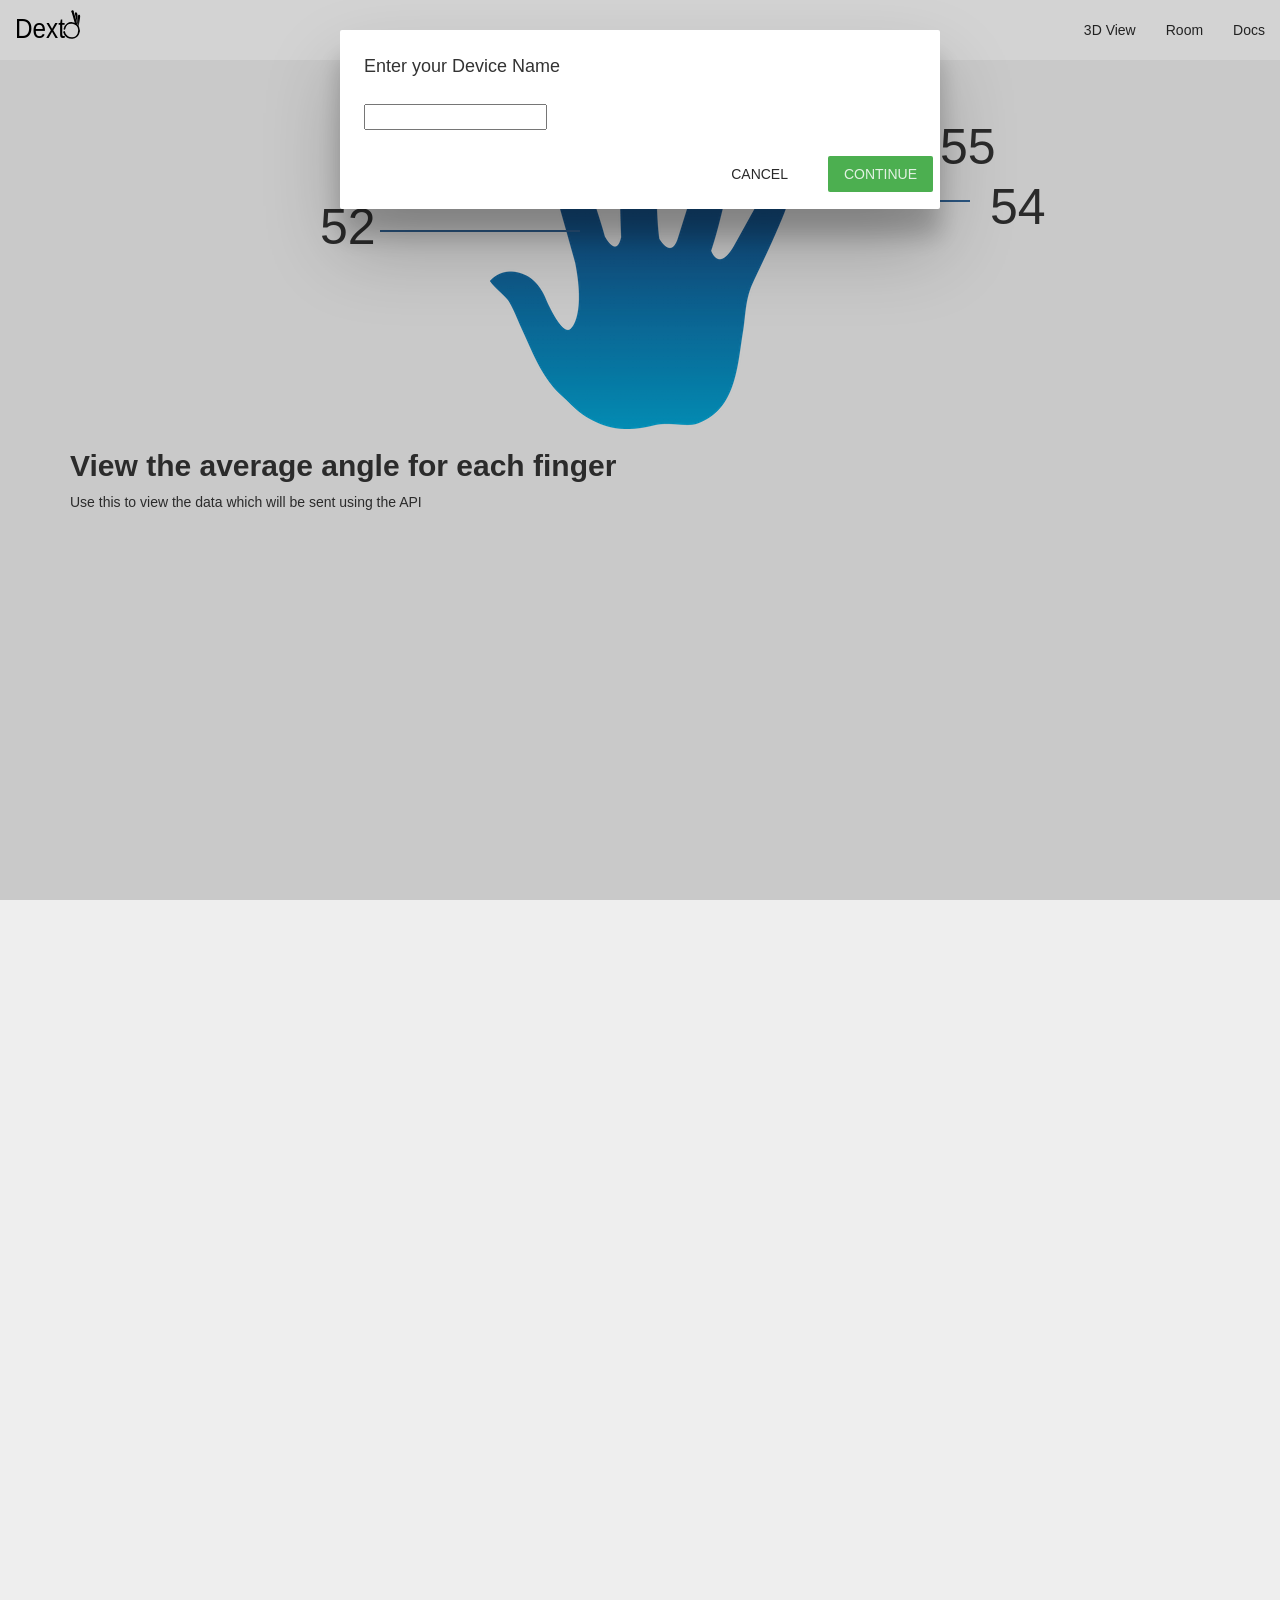
<file: html/Room.html>
<!DOCTYPE html>
<html>
<head>
	<title>Dexto</title>
	<!-- Bootstrap Core CSS -->
	<link rel="stylesheet" href="../css/bootstrap.min.css" type="text/css">
	<link rel="stylesheet" href="../style/Room.css" type="text/css">
	<link href="../css/material-fullpalette.min.css" rel="stylesheet">
	<link href="../css/ripples.min.css" rel="stylesheet">


	<!-- Custom Fonts -->
	<link href='http://fonts.googleapis.com/css?family=Open+Sans:300italic,400italic,600italic,700italic,800italic,400,300,600,700,800' rel='stylesheet' type='text/css'>
	<link href='http://fonts.googleapis.com/css?family=Merriweather:400,300,300italic,400italic,700,700italic,900,900italic' rel='stylesheet' type='text/css'>

	<!-- Plugin CSS -->
	<link rel="stylesheet" href="../css/animate.min.css" type="text/css">



</head>
<body>
	<div class="navbar navbar-material-grey-50">
		<div class="navbar-header">
			<button type="button" class="navbar-toggle" data-toggle="collapse" data-target=".navbar-material-light-blue-collapse">
				<span class="icon-bar"></span>
				<span class="icon-bar"></span>
				<span class="icon-bar"></span>
			</button>
			<a class="navbar-brand" href="../index.html">
				<svg class="logo "width="4575" height="3431" xmlns="http://www.w3.org/2000/svg">
					<g style="pointer-events:all">
						<title style="pointer-events: none" opacity="0.33">Layer 1</title>
						<g transform="scale(0.8) translate(30, 90)">
							<path id="svg_1" stroke-width="28" fill="none" transform="rotate(19.972639083862305 976.6520080566406,386.00401306152344)" stroke="#000" stroke-dasharray="none" d="M 863.881 451.986 C 907.695 534.924 996.002 522.891 1040.07 502.327 C 1084.12 481.763 1109.77 438.09 1112.87 395.911 C 1115.99 353.732 1098.48 311.887 1073.8 286.776 C 1049.12 261.665 1002.56 237.084 944.583 251.283 C 886.607 265.482 837.314 319.212 849.753 397.519"></path>
							<rect fill="#000000" stroke-width="34.5" fill-opacity="null" x="833.8118204488372" y="393.1437904488373" width="28.51998" height="29.90532" id="svg_12" rx="100" stroke="null" stroke-dasharray="none"></rect>
							<rect fill="#000000" stroke-width="34.5" fill-opacity="null" x="838.0596331698608" y="343.741813211441" width="29.28924" height="27.13573" id="svg_15" rx="100" stroke="null" stroke-dasharray="none" transform="rotate(-21.811731338500977 852.7042236328127,357.3096923828123) "></rect>
							<path fill="none" stroke-width="37" id="svg_20" d="M1062.64404,276.11649C1071.87402,179.19489 1075.7218,46.11769 1077.95129,25.34825" transform="rotate(-19.12784194946289 1062.6440429687502,276.1164855957031) " stroke="#000000"></path>
							<path fill="#000000" stroke-width="34.5" fill-opacity="null" id="svg_22" transform="rotate(-4.6022257804870605 1115.7620849609384,223.44752502441662) " d="M1090.07483,345.52222C1139.65735,152.79982 1139.91919,146.29593 1141.3197,128.37047C1142.72058,110.44506 1132.48645,103.0109 1124.94543,101.66435C1117.4043,100.31773 1105.97363,102.8904 1101.91992,125.68921L1090.07483,345.52222z" stroke="null"></path>
							<path fill="#000000" stroke-width="34.5" fill-opacity="null" id="svg_23" transform="rotate(-16.22279167175293 1083.4732666015625,188.13410949707043) " d="M1056.44128,322.93054C1061.03247,309.26697 1098.82678,157.08517 1103.75842,132.89906C1108.69006,108.71293 1111.18469,101.87424 1110.34485,83.17556C1109.505,64.47782 1100.56714,55.53632 1093.46765,53.66569C1086.36755,51.795 1074.17139,57.56998 1069.84607,80.28957L1056.44128,322.93054z" stroke="null"></path>
							<rect fill="#000000" stroke-width="34.5" fill-opacity="null" x="977.44415" y="19.73813" width="38.19279" height="40.82145" id="svg_24" rx="100" transform="rotate(-13.443306922912598 996.5410766601562,40.148872375488594) " stroke="null"></rect>
						</g>
						<text fill="#000000" stroke-width="0" stroke-opacity="null" fill-opacity="null" x="299.06222" y="423.604" id="svg_4" font-size="24" text-anchor="left" xml:space="preserve" transform="matrix(14.485477447509766,0,0,16.690256118774414,-4331.998919427395,-6589.662409633398) " stroke="#000" style="pointer-events: none">Dext</text>
					</g>

				</svg>
				<!-- <svg class="logo" width="1100" height="550" xmlns="http://www.w3.org/2000/svg">
				<g>
				<title>background</title>
				<rect x="-1" y="-1" width="4002.015741" height="3002.011806" id="canvas_background" fill="none"/>
				<g id="canvasGrid" display="none">
				<rect id="svg_2" width="100%" height="100%" x="0" y="0" stroke-width="0" fill="url(#gridpattern)"/>
				</g>
				</g>
				<g>
				<title>Layer 1</title>
				<g transform="translate(90, 40) scale(.9)" id="svg_3">
				<path d="m784.228333,429.534729c56.002563,88.873108 132.835693,53.359619 156.224487,37.440613c23.388916,-15.919006 47.086426,-48.040588 49.683594,-85.514893c2.59729,-37.474365 -12.032837,-74.6521 -32.640381,-96.962158c-20.607666,-22.310059 -59.505493,-44.149841 -107.930664,-31.534485c-48.425171,12.615356 -74.006714,51.069641 -83.643677,103.070068" stroke="#000" id="svg_1" stroke-width="85.5" fill="none" transform="rotate(19.972639083862305 887.3317260742182,368.4058837890628) "/>
				<rect fill="#000000" stroke-width="34.5" fill-opacity="null" x="727.483377" y="354.750925" width="86.52987" height="83.91451" id="svg_12" rx="100"/>
				<rect fill="#000000" stroke-width="34.5" fill-opacity="null" x="735.175667" y="270.904835" width="87.2991" height="83.14528" id="svg_15" rx="100"/>
				<path fill="none" stroke-width="83.5" id="svg_20" d="m962.427551,288.844482c9.22998,-96.922058 13.077759,-229.999725 15.307251,-250.769165" transform="rotate(-20.608362197875977 962.427551269531,288.8444824218751) " stroke="#000000"/>
				<path fill="#000000" stroke-width="34.5" fill-opacity="null" id="svg_22" transform="rotate(-4.6022257804870605 1040.8013916015625,204.6736145019539) " d="m1010.857117,337.707764c57.799133,-210.024719 58.104309,-217.112518 59.737122,-236.647339c1.632813,-19.53479 -10.297119,-27.636383 -19.088013,-29.103851c-8.790649,-1.467499 -22.115601,1.33609 -26.841064,26.181824l-13.808044,239.569366z" stroke="null"/>
				<path fill="#000000" stroke-width="34.5" fill-opacity="null" id="svg_23" transform="rotate(-21.893924713134766 1005.001647949219,172.45169067382818) " stroke="null" d="m963.479919,308.930237c7.05188,-13.834045 65.105042,-167.915009 72.679993,-192.403015c7.574951,-24.488007 11.406982,-31.412018 10.117065,-50.343994c-1.290039,-18.931 -15.019043,-27.984039 -25.924011,-29.878021c-10.906128,-1.894012 -29.639038,3.953003 -36.283081,26.956024l-20.589966,245.669006z"/>
				<rect fill="#000000" stroke-width="34.5" fill-opacity="null" x="846.875177" y="9.145515" width="83.00902" height="76.40275" id="svg_24" rx="100" transform="rotate(-6.823371410369873 888.379699707031,47.34689331054667) "/>
				</g>
				<text fill="#000000" stroke-width="0" stroke-opacity="null" fill-opacity="null" x="298.910397" y="423.544088" id="svg_4" font-size="24" font-weight="900" font-family="'Titillium Web', sans-serif" text-anchor="left" xml:space="preserve" transform="matrix(14.485477447509766,0,0,16.690256118774414,-4331.998919427395,-6589.662409633398) " stroke="#000">Dext</text>
				</g>
				</svg> -->
				<div class="ripple-wrapper"></div>
			</a>
		</div>
		<div class="navbar-collapse collapse navbar-material-light-blue-collapse">
			<ul class="nav navbar-nav navbar-right">
				<li><a href="../html/model.html">3D View</a></li>
				<li><a href="">Room</a></li>
				<li><a href="../html/docs.html">Docs</a></li>
			</ul>
		</div>
	</div>

	<div class="container">

		<div class="row">
			<div class="">
				<img id="hand" src="../img/hand.png">

				<div class="h-line" style="margin-left:-200px;top:110px;width:200px;"></div>
				<h3 id = "middle" class="infotxt" style="margin-left:-260px;top:65px;width:200px;">53</h3>

				<div class="h-line" style="margin-left:-260px;top:230px;width:200px;"></div>
				<h3 id="pointer"class="infotxt" style="margin-left:-320px;top:180px;width:200px;">52</h3>

				<div class="h-line" style="margin-left:80px;top:140px;width:200px;"></div>
				<h3  id="ring" class="infotxt"style="margin-left:300px;top:100px;width:200px;">55</h3>

				<div class="h-line" style="margin-left:130px;top:200px;width:200px;"></div>
				<h3 id="pinkie" class="infotxt" style="margin-left:350px;top:160px;width:200px;">54</h3>

			</div>
		</div>    <h2><strong>View the average angle for each finger</strong></h2>
		<p>Use this to view the data which will be sent using the API</p>
		<hr>

	</div>

	<!-- Modal -->
	<div id="myModal" class="modal fade" role="dialog">
		<div class="modal-dialog">

			<!-- Modal content-->
			<div class="modal-content">
				<div class="modal-header">

					<h4 class="modal-title">Enter your Device Name</h4>
				</div>
				<div class="modal-body">
					<input id="myInput" type = "text">
				</div>
				<div class="modal-footer">
					<a id="cancel" href="../index.html" type="button" class="btn btn-primart">Cancel</a>
					<button onclick = "continueOn()" type="button" class="btn btn-success">Continue</button>
				</div>
			</div>

		</div>
	</div>

	<script src="../lib/jquery.min.js"></script>
	<script src="../lib/bootstrap.min.js"></script>
	<script src='https://cdn.firebase.com/js/client/2.2.1/firebase.js'></script>

	<script src="../js/Room.js"></script>

	<!-- Material Design for Bootstrap -->
	<script src="../js/material.min.js"></script>
	<script src="../js/ripples.min.js"></script>
	<script>
	$.material.init();
	</script>

</body>
</html>
</file>
<file: style/style.css>
html{
	max-width: 100%;
}
body{
	max-width: 100%;
	overflow: hidden;
	font-family: 'Roboto', sans-serif;
	background-image: url("../blurred.jpg");
	background-repeat: no-repeat;
	background-size: length;
	color:white;
	padding: 0 0 0 0;
}

#title-text{
	text-align: center;
	font-size: 7vmin;
	font-family: 'Roboto', sans-serif;
}
#info-section{
	font-family: 'Roboto', sans-serif;
	margin-top: 90px;
}
.sec1{
	border-right: 1px solid white;
}
.secright, .secleft{
	width: 10vmin;
}
.rightsec p, .leftsec p{
	font-size: 3.7vmin;
}
.logo{
	transform: scale(.07);
	margin: 0;
	position: relative;
	-webkit-transform-origin: 0% 0% 0px;
	margin-top: -1.2vmin;
}
.navbar{
	margin: 0;
}
.navbar-brand{
	width: 100px;
}
</file>
<file: style/model.css>
body{
  font-family: 'Roboto', sans-serif;
  background-image:none;
  color:black;
  overflow: hidden;
}

.logo{
	transform: scale(.07);
	margin: 0;
	position: relative;
	-webkit-transform-origin: 0% 0% 0px;
	margin-top: -1.2vmin;
}
.navbar{
	margin: 0;
}
.navbar-brand{
	width: 100px;
}
#model-info-btn{
    width:30px;
    height: 30px;
}
#model-info-btn span{
    transform: scale(0.5);
    margin-top: -13.75px;
    margin-left: -12.75px;
}
.myoStart path, .myoStart line{
  stroke-dasharray: 1000;
  stroke-dashoffset: 1000;
  animation: dashStart 4s linear alternate infinite;
}

@keyframes dashStart {
  from {
    stroke-dashoffset: 1100;
  }
  to {
    stroke-dashoffset: 100;
  }
}

#calibModal rect {
  stroke-dasharray: 170;
  stroke-dashoffset: 170;
  animation: dashCalib 8s linear alternate infinite;
}

.infoModal{
    left: calc(50% - 300px);
    top: calc(20%);
}

@media (max-width: 768px){
    .infoModal{
        left: calc(50% - 120.5px);
    }
}

@keyframes dashCalib {
  from {
    stroke-dashoffset: 1000;
  }
  to {
    stroke-dashoffset: 0;
  }
}
</file>
<file: style/Room.css>
h5{
	color: white;
}
#hand{
	margin-top: 30px;
	display: block;
	margin-right: auto;
	margin-left: auto;
}
#title{
	color: black;
}
.v-line{
	position:absolute;
	background-color: #336699;
	width: 5px;
	left:50%;
}
.h-line{
	position:absolute;
	background-color: #336699;
	height: 2px;
	left:50%;
}
body{
	position: relative;
	overflow:hidden;
}
.infotxt{
	position:absolute;
	left:50%;
	font-weight: 300;
	font-size: 50px;
}

.btn-title{
	margin-top: 5px;
	outline: none;
	width: 80%;
}
#title-text{
	text-align: center;
	font-size: 10vmin;
}

.logo{
	transform: scale(.07);
	margin: 0;
	position: relative;
	-webkit-transform-origin: 0% 0% 0px;
	margin-top: -1.2vmin;
}
.navbar{
	margin: 0;
}
.navbar-brand{
	width: 100px;
}
</file>
